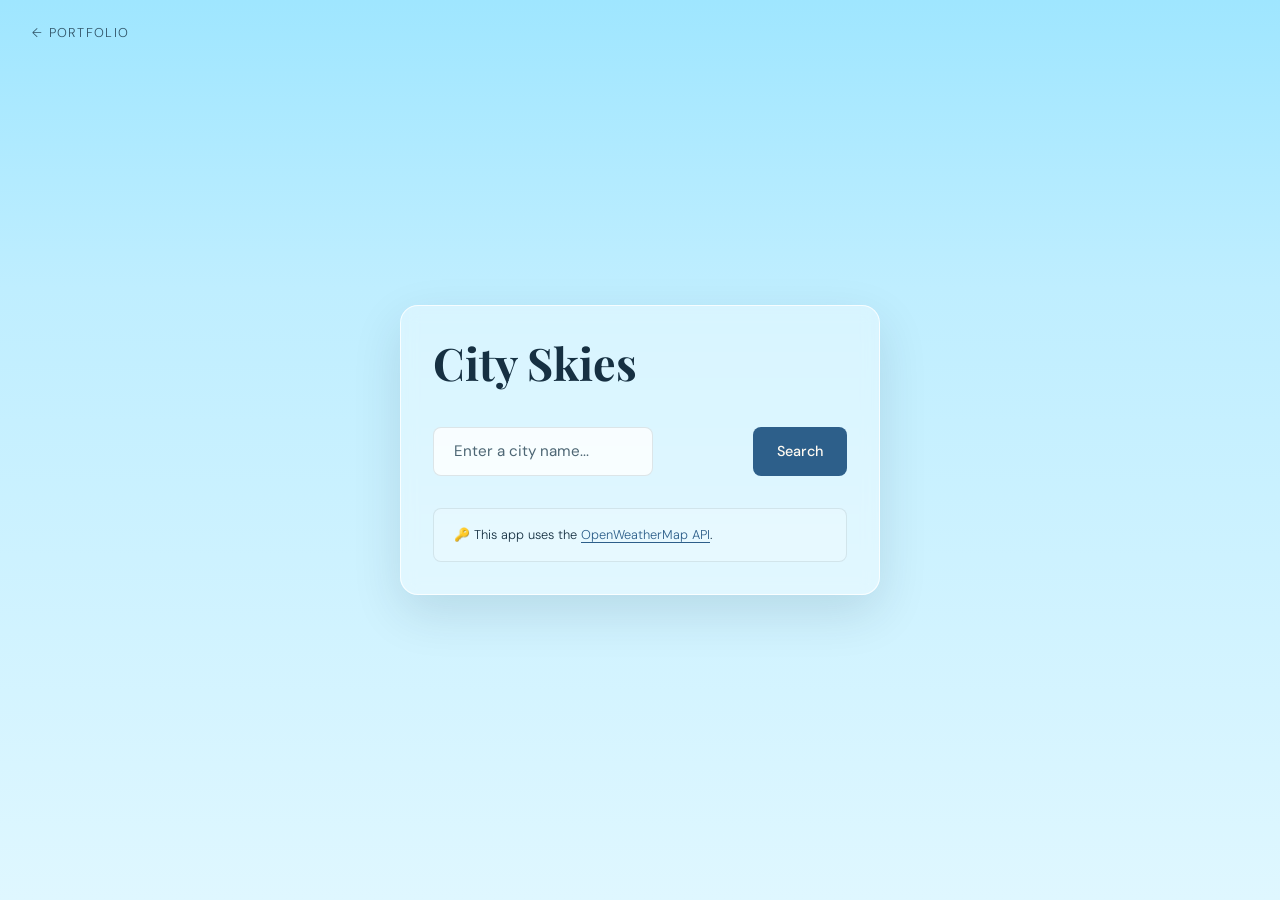
<file: weather.html>
<!DOCTYPE html>
<html lang="en">
<head>
  <meta charset="UTF-8" />
  <meta name="viewport" content="width=device-width, initial-scale=1.0" />
  <title>City Skies</title>
  <link rel="preconnect" href="https://fonts.googleapis.com" />
  <link rel="preconnect" href="https://fonts.gstatic.com" crossorigin />
  <link href="https://fonts.googleapis.com/css2?family=Playfair+Display:ital,wght@0,700;1,400&family=DM+Sans:wght@300;400;500&display=swap" rel="stylesheet" />
  <link rel="stylesheet" href="weather.css" />
</head>
<body>
 
  <a href="index.html" class="back-link">← Portfolio</a>

  <div class="card">
    <div class="card-header">
      <h1>City Skies</h1>
    </div>
 
    <div class="search-row">
      <div class="input-group">
        <input
          type="text"
          id="cityInput"
          placeholder="Enter a city name..."
          autocomplete="off"
          aria-autocomplete="list"
          aria-controls="suggestions"
          aria-expanded="false"
        />
        <div id="suggestions" class="suggestions" role="listbox" aria-label="City suggestions"></div>
      </div>
      <button id="searchBtn" onclick="getWeather()">Search</button>
    </div>
 
    <div class="error" id="errorBox"></div>
    <div class="spinner" id="spinner"></div>
 
    <div class="weather-result" id="weatherResult">
      <div class="weather-top">
        <div class="weather-location">
          <h2 id="cityName"></h2>
          <p id="countryName"></p>
        </div>
        <div class="weather-icon" id="weatherIcon"></div>
      </div>
 
      <div class="weather-temp">
        <span id="tempValue"></span><sup>°F</sup>
      </div>
      <p class="weather-desc" id="weatherDesc"></p>
 
      <hr class="weather-divider" />
 
      <div class="weather-stats">
        <div class="stat">
          <div class="stat-label">Feels Like</div>
          <div class="stat-value" id="feelsLike">—</div>
        </div>
        <div class="stat">
          <div class="stat-label">Humidity</div>
          <div class="stat-value" id="humidity">—</div>
        </div>
        <div class="stat">
          <div class="stat-label">Wind</div>
          <div class="stat-value" id="wind">—</div>
        </div>
      </div>
    </div>
 
    <div class="api-notice">
      🔑 This app uses the <a href="https://openweathermap.org/api" target="_blank">OpenWeatherMap API</a>.
    </div>
  </div>
 
  <script>
    // ⬇️ Paste your free API key here
    const API_KEY = '9155ec2f1a910def35c08198a75ca984';
 
    const weatherIcons = {
      Thunderstorm: '⛈️',
      Drizzle:      '🌦️',
      Rain:         '🌧️',
      Snow:         '❄️',
      Mist:         '🌫️',
      Smoke:        '🌫️',
      Haze:         '🌫️',
      Fog:          '🌫️',
      Clear:        '☀️',
      Clouds:       '☁️',
    };
 
    // Allow pressing Enter to search (and handle suggestion navigation)
    const cityInputEl = document.getElementById('cityInput');
    const suggestionsEl = document.getElementById('suggestions');

    cityInputEl.addEventListener('keydown', (e) => {
      const active = suggestionsEl.querySelector('.suggestion-item.active');
      if (e.key === 'ArrowDown') {
        e.preventDefault();
        moveHighlight(1);
      } else if (e.key === 'ArrowUp') {
        e.preventDefault();
        moveHighlight(-1);
      } else if (e.key === 'Enter') {
        if (active) {
          e.preventDefault();
          selectCity(active.textContent);
        } else {
          getWeather();
        }
      } else if (e.key === 'Escape') {
        clearSuggestions();
      }
    });

    // Use OpenWeather Geocoding API for full-city suggestions (debounced + cached)
    const geoCache = new Map();
    let geoTimer = null;

    async function fetchGeoSuggestions(q) {
      if (geoCache.has(q)) return geoCache.get(q);
      const url = `https://api.openweathermap.org/geo/1.0/direct?q=${encodeURIComponent(q)}&limit=8&appid=${API_KEY}`;
      const res = await fetch(url);
      if (!res.ok) return [];
      const data = await res.json();
      // data is array of { name, local_names?, lat, lon, country, state? }
      geoCache.set(q, data);
      return data;
    }

    cityInputEl.addEventListener('input', () => {
      const q = cityInputEl.value.trim();
      clearTimeout(geoTimer);
      if (!q) return clearSuggestions();
      geoTimer = setTimeout(async () => {
        try {
          const results = await fetchGeoSuggestions(q);
          renderSuggestions(results, q);
        } catch (err) {
          console.error('Geo suggestions error', err);
          clearSuggestions();
        }
      }, 300);
    });

    // Click selection via delegation (items include lat/lon)
    suggestionsEl.addEventListener('click', (e) => {
      const item = e.target.closest('.suggestion-item');
      if (item) {
        const lat = item.dataset.lat;
        const lon = item.dataset.lon;
        const label = item.textContent;
        if (lat && lon) selectCity({ label, lat: parseFloat(lat), lon: parseFloat(lon) });
        else selectCity(label);
      }
    });

    cityInputEl.addEventListener('blur', () => setTimeout(clearSuggestions, 180));

    function renderSuggestions(list, q) {
      if (!list || !list.length) return clearSuggestions();

      const seen = new Set();
      const qLower = (q || '').toLowerCase();

      // Stronger matching: prefer API `name` field for display and require
      // at least one name part to start with the typed query (word-prefix match).
      const sanitized = list.map(it => {
        const baseName = (it.name || '').trim();
        const label = `${baseName}${it.state ? ', ' + it.state : ''}, ${it.country}`.trim();
        return { label, baseName, lat: it.lat, lon: it.lon };
      })
      .filter(it => {
        if (!it.baseName) return false;
        const nameLower = it.baseName.toLowerCase();
        // split into words/parts and require at least one part starts with query
        const parts = nameLower.split(/[^a-zA-Z0-9]+/).filter(Boolean);
        if (!parts.length) return false;
        if (!qLower) return false;
        const matchesPrefix = parts.some(p => p.startsWith(qLower));
        return matchesPrefix;
      })
      .filter(it => {
        if (seen.has(it.label)) return false;
        seen.add(it.label);
        return true;
      });

      if (!sanitized.length) return clearSuggestions();

      suggestionsEl.innerHTML = sanitized.map((it, i) => {
        const latAttr = it.lat != null ? `data-lat="${it.lat}"` : '';
        const lonAttr = it.lon != null ? `data-lon="${it.lon}"` : '';
        return `<div role="option" class="suggestion-item" data-index="${i}" ${latAttr} ${lonAttr}>${escapeHtml(it.label)}</div>`;
      }).join('');
      suggestionsEl.style.display = 'block';
      cityInputEl.setAttribute('aria-expanded', 'true');
      highlightIndex(-1);
    }

    function clearSuggestions() {
      suggestionsEl.innerHTML = '';
      suggestionsEl.style.display = 'none';
      cityInputEl.setAttribute('aria-expanded', 'false');
    }

    // selectCity can accept an object with lat/lon or a plain name
    function selectCity(item) {
      if (typeof item === 'object' && item.lat != null && item.lon != null) {
        cityInputEl.value = item.label;
        clearSuggestions();
        getWeather(item.lat, item.lon);
      } else {
        cityInputEl.value = item;
        clearSuggestions();
        getWeather();
      }
    }

    function moveHighlight(delta) {
      const items = Array.from(suggestionsEl.querySelectorAll('.suggestion-item'));
      if (!items.length) return;
      let idx = items.findIndex(i => i.classList.contains('active'));
      idx = Math.min(items.length - 1, Math.max(-1, idx + delta));
      highlightIndex(idx);
      if (idx >= 0) items[idx].scrollIntoView({ block: 'nearest' });
    }

    function highlightIndex(idx) {
      const items = Array.from(suggestionsEl.querySelectorAll('.suggestion-item'));
      items.forEach((it, i) => it.classList.toggle('active', i === idx));
      if (idx >= 0) {
        const id = `suggestion-${idx}`;
        items[idx].id = id;
        cityInputEl.setAttribute('aria-activedescendant', id);
      } else {
        cityInputEl.removeAttribute('aria-activedescendant');
      }
    }

    // Simple escaping to avoid XSS if city names change
    function escapeHtml(s) {
      return s.replace(/[&<>"']/g, (c) => ({'&':'&amp;','<':'&lt;','>':'&gt;','"':'&quot;','\'' : '&#39;'}[c]));
    }
 
    async function getWeather(lat, lon) {
      let url;
      if (lat != null && lon != null) {
        url = `https://api.openweathermap.org/data/2.5/weather?lat=${lat}&lon=${lon}&appid=${API_KEY}&units=imperial`;
      } else {
        const city = document.getElementById('cityInput').value.trim();
        if (!city) return;
        url = `https://api.openweathermap.org/data/2.5/weather?q=${encodeURIComponent(city)}&appid=${API_KEY}&units=imperial`;
      }
 
      // Reset UI
      setError('');
      document.getElementById('weatherResult').classList.remove('visible');
      document.getElementById('spinner').classList.add('visible');
      document.getElementById('searchBtn').disabled = true;
 
      try {
        const res = await fetch(url);
        const data = await res.json();
 
        if (!res.ok) {
          throw new Error(data.message || 'City not found');
        }
 
        displayWeather(data);
 
      } catch (err) {
        setError(err.message === 'City not found'
          ? `Couldn't find "${city}". Check the spelling and try again.`
          : `Something went wrong: ${err.message}`
        );
      } finally {
        document.getElementById('spinner').classList.remove('visible');
        document.getElementById('searchBtn').disabled = false;
      }
    }
 
    function displayWeather(data) {
      const mainCondition = data.weather[0].main;
 
      document.getElementById('cityName').textContent     = data.name;
      document.getElementById('countryName').textContent  = data.sys.country;
      document.getElementById('weatherIcon').textContent  = weatherIcons[mainCondition] || '🌡️';
      document.getElementById('tempValue').textContent    = Math.round(data.main.temp);
      document.getElementById('weatherDesc').textContent  = data.weather[0].description;
      document.getElementById('feelsLike').textContent    = Math.round(data.main.feels_like) + '°F';
      document.getElementById('humidity').textContent     = data.main.humidity + '%';
      document.getElementById('wind').textContent         = Math.round(data.wind.speed) + ' mph';
 
      document.getElementById('weatherResult').classList.add('visible');
    }
 
    function setError(msg) {
      const box = document.getElementById('errorBox');
      box.textContent = msg;
      box.classList.toggle('visible', !!msg);
    }
  </script>
 
</body>
</html>
</file>
<file: weather.css>
:root {
  --color-bg:      #cfeeff;
  --color-surface: rgba(255, 255, 255, 0.72);
  --color-border:  rgba(22, 48, 66, 0.12);
  --color-text:    #163042;
  --color-muted:   #4d6674;
  --color-accent:  #2d5f8a;
  --font-display:  'Playfair Display', Georgia, serif;
  --font-body:     'DM Sans', sans-serif;
}

*, *::before, *::after { box-sizing: border-box; margin: 0; padding: 0; }

body {
  position: relative;
  overflow: hidden;
  background: linear-gradient(180deg, #9fe6ff 0%, #bfeeff 32%, #dff7ff 100%);
  color: var(--color-text);
  font-family: var(--font-body);
  font-weight: 300;
  min-height: 100vh;
  display: flex;
  flex-direction: column;
  align-items: center;
  justify-content: center;
  padding: 2rem;
}

/* Back link */
.back-link {
  position: fixed;
  top: 1.5rem;
  left: 2rem;
  font-size: 0.8rem;
  letter-spacing: 0.1em;
  text-transform: uppercase;
  color: var(--color-text);
  text-decoration: none;
  transition: color 0.2s;
  opacity: 0.8;
}
.back-link:hover { color: var(--color-accent); }

/* Card */
.card {
  position: relative;
  z-index: 1;
  width: 100%;
  max-width: 480px;
  background: rgba(255, 255, 255, 0.38);
  border: 1px solid rgba(255, 255, 255, 0.8);
  border-radius: 18px;
  box-shadow: 0 18px 50px rgba(12, 38, 54, 0.12);
  backdrop-filter: blur(8px);
  padding: 2rem;
  animation: fadeUp 0.6s ease both;
}

.card-header {
  margin-bottom: 2.5rem;
}

.card-header p {
  font-size: 0.75rem;
  letter-spacing: 0.2em;
  text-transform: uppercase;
  color: var(--color-accent);
  margin-bottom: 0.4rem;
}

.card-header h1 {
  font-family: var(--font-display);
  font-size: 2.8rem;
  font-weight: 700;
  line-height: 1.1;
  color: var(--color-text);
}

/* Search */
.search-row {
  display: flex;
  gap: 0.75rem;
  margin-bottom: 2rem;
}

.input-group {
  position: relative;
  flex: 1;
}

.suggestions {
  position: absolute;
  top: calc(100% + 8px);
  left: 0;
  right: 0;
  background: rgba(255,255,255,0.98);
  border: 1px solid rgba(22,48,66,0.08);
  border-radius: 8px;
  box-shadow: 0 8px 20px rgba(12,38,54,0.08);
  max-height: 240px;
  overflow: auto;
  z-index: 40;
  display: none;
}

.suggestion-item {
  padding: 0.6rem 0.9rem;
  font-size: 0.95rem;
  color: var(--color-text);
  cursor: pointer;
}
.suggestion-item:hover,
.suggestion-item.active {
  background: linear-gradient(90deg, rgba(45,95,138,0.08), rgba(45,95,138,0.04));
  color: var(--color-accent);
}

.search-row input {
  flex: 1;
  background: rgba(255, 255, 255, 0.8);
  border: 1px solid var(--color-border);
  border-radius: 8px;
  padding: 0.85rem 1.25rem;
  color: var(--color-text);
  font-family: var(--font-body);
  font-size: 0.95rem;
  outline: none;
  transition: border-color 0.2s;
}

.search-row input::placeholder { color: var(--color-muted); }
.search-row input:focus { border-color: var(--color-accent); }

.search-row button {
  background: var(--color-accent);
  color: #fffaf1;
  border: none;
  border-radius: 8px;
  padding: 0.85rem 1.5rem;
  font-family: var(--font-body);
  font-size: 0.9rem;
  font-weight: 500;
  cursor: pointer;
  transition: opacity 0.2s, transform 0.2s;
  white-space: nowrap;
}

.search-row button:hover { opacity: 0.85; transform: translateY(-1px); }
.search-row button:disabled { opacity: 0.5; cursor: not-allowed; transform: none; }

/* Error */
.error {
  background: rgba(255, 80, 80, 0.08);
  border: 1px solid rgba(255, 80, 80, 0.25);
  border-radius: 8px;
  padding: 0.85rem 1.25rem;
  font-size: 0.875rem;
  color: #8d2d2d;
  margin-bottom: 1.5rem;
  display: none;
}
.error.visible { display: block; }

/* Weather result */
.weather-result {
  background: rgba(255, 255, 255, 0.28);
  border: 1px solid rgba(22, 48, 66, 0.08);
  border-radius: 16px;
  padding: 2rem;
  display: none;
  animation: fadeUp 0.4s ease both;
  color: var(--color-text);
}
.weather-result.visible { display: block; }

.weather-top {
  display: flex;
  justify-content: space-between;
  align-items: flex-start;
  margin-bottom: 1.5rem;
}

.weather-location h2 {
  font-family: var(--font-display);
  font-size: 1.7rem;
  font-weight: 700;
  line-height: 1.1;
  color: var(--color-text);
}

.weather-location p {
  font-size: 0.8rem;
  color: var(--color-muted);
  letter-spacing: 0.08em;
  text-transform: uppercase;
  margin-top: 0.25rem;
}

.weather-icon {
  font-size: 3.5rem;
  line-height: 1;
}

.weather-temp {
  font-family: var(--font-display);
  font-size: 4.5rem;
  font-weight: 700;
  line-height: 1;
  color: var(--color-accent);
  margin-bottom: 0.5rem;
}

.weather-temp sup {
  font-size: 1.5rem;
  vertical-align: super;
}

.weather-desc {
  font-size: 0.95rem;
  color: var(--color-muted);
  text-transform: capitalize;
  margin-bottom: 2rem;
}

.weather-divider {
  border: none;
  border-top: 1px solid rgba(22, 48, 66, 0.14);
  margin-bottom: 1.5rem;
}

.weather-stats {
  display: grid;
  grid-template-columns: repeat(3, 1fr);
  gap: 1rem;
}

.stat {
  text-align: center;
}

.stat-label {
  font-size: 0.7rem;
  letter-spacing: 0.15em;
  text-transform: uppercase;
  color: var(--color-muted);
  margin-bottom: 0.35rem;
}

.stat-value {
  font-size: 1.1rem;
  font-weight: 500;
  color: var(--color-text);
}

/* Loading spinner */
.spinner {
  display: none;
  width: 20px;
  height: 20px;
  border: 2px solid rgba(138, 106, 45, 0.25);
  border-top-color: var(--color-accent);
  border-radius: 50%;
  animation: spin 0.7s linear infinite;
  margin: 0 auto;
}
.spinner.visible { display: block; }

/* API key notice */
.api-notice {
  background: rgba(255, 255, 255, 0.24);
  border: 1px solid rgba(22, 48, 66, 0.1);
  border-radius: 8px;
  padding: 1rem 1.25rem;
  font-size: 0.8rem;
  color: var(--color-text);
  line-height: 1.6;
  margin-top: 1.5rem;
  position: relative;
  z-index: 1;
}

.api-notice a {
  color: var(--color-accent);
  text-decoration: underline;
  text-underline-offset: 3px;
}

/* Animations */
@keyframes fadeUp {
  from { opacity: 0; transform: translateY(20px); }
  to   { opacity: 1; transform: translateY(0); }
}
@keyframes spin {
  to { transform: rotate(360deg); }
}

@media (max-width: 520px) {
  .weather-temp { font-size: 3.5rem; }
  .weather-stats { grid-template-columns: repeat(3, 1fr); gap: 0.5rem; }
}
</file>
